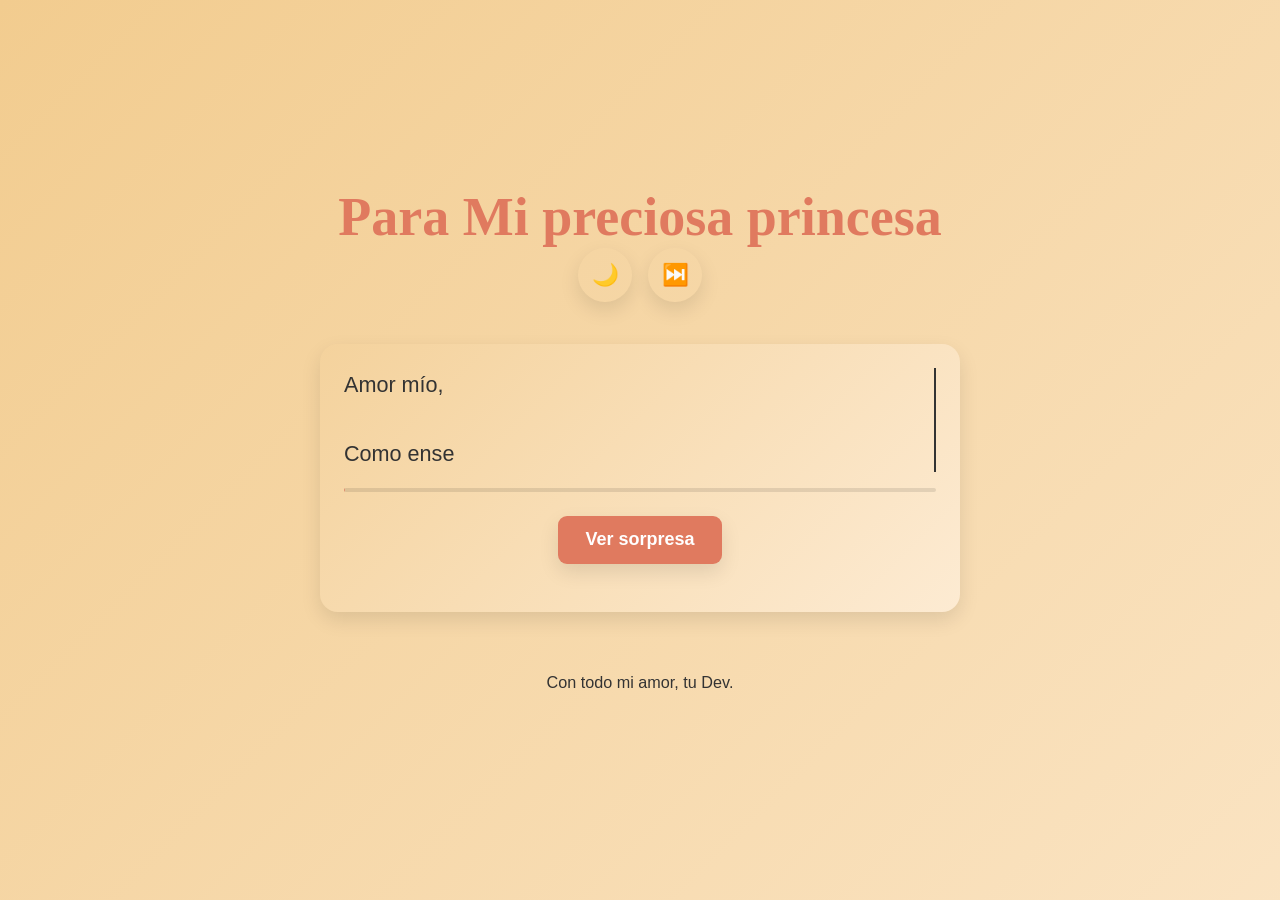
<file: index.html>
<!DOCTYPE html>
<html lang="es-CO" data-theme="light">

<head>
    <meta charset="UTF-8">
    <meta name="viewport" content="width=device-width,initial-scale=1.0,viewport-fit=cover">
    <meta name="description"
        content="Carta romántica interactiva: una experiencia táctil y optimizada para iPhone 14 Pro, Android y escritorio.">
    <meta name="robots" content="index,follow">
    <link rel="canonical" href="https://tudominio.com/ruta-actual">

    <title>Carta para Mi preciosa princesa</title>
    <meta name="theme-color" content="#e07a5f">
    <meta name="format-detection" content="telephone=no">
    <meta name="apple-mobile-web-app-capable" content="yes">
    <meta name="apple-mobile-web-app-title" content="Carta para Mi princesa">
    <meta name="apple-mobile-web-app-status-bar-style" content="black-translucent">

    <!-- Open Graph -->
    <meta property="og:type" content="article">
    <meta property="og:title" content="Carta para Mi preciosa princesa">
    <meta property="og:description" content="Carta romántica interactiva para iPhone 14 Pro">
    <meta property="og:locale" content="es_CO">

    <!-- Twitter Card -->
    <meta name="twitter:card" content="summary_large_image">
    <meta name="twitter:title" content="Carta para Mi preciosa princesa">
    <meta name="twitter:description"
        content="Carta romántica interactiva: una experiencia táctil optimizada para iPhone 14 Pro, Android y escritorio.">

    <!-- DNS Prefetch -->
    <link rel="dns-prefetch" href="//fonts.googleapis.com">
    <link rel="dns-prefetch" href="//fonts.gstatic.com" crossorigin>
    <link rel="dns-prefetch" href="//cdnjs.cloudflare.com">

    <!-- Preconnect -->
    <link rel="preconnect" href="https://fonts.googleapis.com">
    <link rel="preconnect" href="https://fonts.gstatic.com" crossorigin>

    <!-- Structured data (Article) -->
    <script type="application/ld+json">
  {
    "@context": "https://schema.org",
    "@type": "Article",
    "headline": "Carta para Mi preciosa princesa",
    "description": "Carta romántica interactiva optimizada para móviles y escritorio.",
    "author": {
      "@type": "Person",
      "name": "Dev"
    },
    "datePublished": "2025-08-12",
    "image": "/images/carta-preview.png",
    "inLanguage": "es-CO"
  }
  </script>

    <style>
        :root {
            /* safe-area insets for notch devices */
            --safe-top: env(safe-area-inset-top, 0px);
            --safe-bottom: env(safe-area-inset-bottom, 0px);

            /* color palette */
            --color-bg-light-start: #f2cc8f;
            --color-bg-light-end: #fff1e0;
            --color-bg-dark-start: #4b3f72;
            --color-bg-dark-end: #1a1a1a;
            --color-bg-gradient: linear-gradient(135deg, var(--color-bg-light-start), var(--color-bg-light-end));
            --color-text: #333;
            --color-text-dark: #eee;
            --color-primary: #e07a5f;
            --color-accent: #f2cc8f;
            --shadow-sm: 0 4px 10px rgba(0, 0, 0, 0.05);
            --shadow: 0 8px 20px rgba(0, 0, 0, 0.1);

            /* typography */
            --font-base: 'Open Sans', -apple-system, BlinkMacSystemFont, sans-serif;
            --font-fancy: 'Dancing Script', cursive;
            --fs-min: 14px;
            --fs-max: 18px;

            /* spacing scale */
            --space-xs: clamp(4px, 1vw, 8px);
            --space-sm: clamp(8px, 2vw, 16px);
            --space-md: clamp(12px, 3vw, 24px);
            --space-lg: clamp(16px, 4vw, 32px);

            /* radii */
            --radius-sm: 0.5rem;
            --radius-md: 1rem;
            --radius-lg: 2rem;

            /* animation speed */
            --speed: 0.6s;

            /* reservar proporción y tamaño intrínseco para imágenes */
            --ar-img-default: 16/9;
            --img-intrinsic-width: 800px;
            --img-intrinsic-height: 450px;
            transition: background var(--speed) ease, color var(--speed) ease;
            --color-bg-gradient: linear-gradient(135deg,
                    var(--color-bg-light-start),
                    var(--color-bg-light-end));
            --color-text: #333;
        }

        @media (prefers-color-scheme: dark) {
            :root:not([data-theme]) {
                --color-bg-gradient: linear-gradient(135deg,
                        var(--color-bg-dark-start),
                        var(--color-bg-dark-end));
                --color-text: var(--color-text-dark);
            }
        }

        [data-theme="dark"] {
            --color-bg-gradient: linear-gradient(135deg,
                    var(--color-bg-dark-start),
                    var(--color-bg-dark-end));
            --color-text: var(--color-text-dark);
        }

        html {
            /* safe-area fallback for older iOS */
            padding-top: constant(safe-area-inset-top);
            padding-top: var(--safe-top);
            padding-bottom: var(--safe-bottom);

            font-size: clamp(var(--fs-min), 4vw, var(--fs-max));
            scroll-behavior: smooth;
            scroll-padding-top: var(--safe-top);
            -webkit-text-size-adjust: 100%;
            /* coment: evita zoom automático y respeta clamp() en Safari iOS */
        }

        body,
        main {
            /* coment: frena rebotes de scroll y evita propagación de overscroll */
            overscroll-behavior: contain;
            transition: background var(--speed) ease, color var(--speed) ease;
        }

        body {
            margin: 0;
            padding: 0;
            padding-inline: clamp(var(--space-md), 5vw, var(--space-lg));
            font-family: var(--font-base);
            line-height: 1.6;
            color: var(--color-text);
            background: var(--color-bg-gradient);
            background-size: 200% 100%;
            transition: background var(--speed), color var(--speed);
            display: flex;
            align-items: center;
            justify-content: center;
            min-height: 100vh;
            overflow-x: hidden;
            touch-action: pan-y pinch-zoom;
        }

        main {
            width: 100%;
            max-width: 100%;
            display: grid;
            grid-template-rows: auto 1fr auto;
            gap: var(--space-md);
            contain: layout;
            scroll-snap-type: y proximity;
        }

        @media (min-width: 400px) {
            main {
                max-width: min(500px, 100%);
            }
        }

        @media (min-width: 768px) {
            main {
                max-width: min(720px, 100%);
            }
        }

        .card {
            border-radius: var(--radius-md);
            box-shadow: var(--shadow);
            padding: var(--space-md);
            animation: fadeInUp var(--speed) ease;
            backface-visibility: hidden;
            contain: layout;
            contain-intrinsic-size: 280px 160px;
            /* coment: ancho×alto aproximado de la tarjeta */
            container-type: inline-size;
            /* coment: habilita container queries en el ancho */
            container-name: card;
            /* coment: nombra el contenedor para referenciar */
        }

        .card {
            background-color: var(--color-accent);
            /* coment: respaldo color sólido */
            background-image: var(--color-bg-gradient);
            /* coment: gradiente para efecto parallax */
            background-size: 150% 150%;
            /* coment: amplía área de fondo para movimiento */
            background-position: center center;
            /* coment: posición inicial centrada */
            transition: transform var(--speed) ease,
                /* coment: animar movimiento y gradiente */
                background-position calc(var(--speed) * 1.2) ease;
        }

        .card>* {
            opacity: 0;
            animation: fadeInUp var(--speed) ease forwards;
            animation-delay: 0s;
        }

        /* animación escalonada */
        .card>*:nth-child(1) {
            animation-delay: 0.1s;
        }

        .card>*:nth-child(2) {
            animation-delay: 0.2s;
        }

        .card>*:nth-child(3) {
            animation-delay: 0.3s;
        }

        .card>*:nth-child(4) {
            animation-delay: 0.4s;
        }

        .card>*:nth-child(5) {
            animation-delay: 0.5s;
        }

        /* puedes extender según la cantidad de elementos */

        @media (prefers-reduced-motion: reduce) {
            .card>* {
                animation: none !important;
                opacity: 1 !important;
            }
        }

        @container card (max-width: 400px) {
            .card {
                padding: var(--space-sm);
                /* coment: menos padding en tarjetas estrechas */
            }
        }

        @container card (min-width: 401px) and (max-width: 720px) {
            .card {
                padding: var(--space-md);
                /* coment: padding medio en ancho intermedio */
                grid-template-columns: 1fr 1fr;
                /* coment: disposición a dos columnas si cabe */
                gap: var(--space-sm);
            }
        }

        @container card (min-width: 721px) {
            .card {
                padding: var(--space-lg);
                /* coment: más padding en tarjetas amplias */
                grid-template-columns: repeat(3, 1fr);
                /* coment: hasta tres columnas internas */
                gap: var(--space-md);
            }
        }

        .card:hover {
            will-change: transform, opacity;
            /* coment: crea capa GPU solo al interactuar */
            transform: translateY(-4px);
            background-position: 80% 20%;
            /* coment: desplaza gradiente al interactuar */
        }

        @media (prefers-reduced-motion: reduce) {
            .card {
                transition: transform var(--speed) ease;
                /* coment: omite movimiento de fondo si reduce-motion */
            }
        }

        header {
            text-align: center;
        }

        header h1 {
            margin: 0;
            font-family: var(--font-fancy);
            color: var(--color-primary);
            font-size: clamp(2rem, 6vw, 3rem);
            line-height: 1.1;
            animation: popIn var(--speed) ease;
            backface-visibility: hidden;
        }

        .controls {
            display: flex;
            justify-content: center;
            align-items: center;
            gap: var(--space-sm);
        }

        .toggle,
        .skip {
            position: relative;
            overflow: hidden;
            display: inline-flex;
            align-items: center;
            justify-content: center;
            width: clamp(2.75rem, 10vw, 3rem);
            height: clamp(2.75rem, 10vw, 3rem);
            min-width: 44px;
            min-height: 44px;
            font-size: 1.2rem;
            background: none;
            border: none;
            border-radius: 50%;
            color: var(--color-text);
            cursor: pointer;
            transition: transform var(--speed), outline var(--speed);
            touch-action: manipulation;
        }

        .toggle,
        .skip,
        button.main {
            /* coment: padding lógico para ampliar área de toque sin romper diseño */
            padding: max(0.75rem, 22px) max(1rem, 22px);
            min-width: 44px;
            box-shadow: var(--shadow);
            transition: transform var(--speed) ease,
                box-shadow var(--speed) ease;
            min-height: 44px;
            user-select: none;
            /* coment: evita selección accidental de texto */
        }

        @media (pointer: coarse) {

            .toggle,
            .skip,
            button.main {
                touch-action: manipulation;
                /* coarse touch */
            }
        }

        .toggle:focus-visible,
        .skip:focus-visible,
        button.main:focus-visible {
            outline: 2px solid var(--color-primary);
            outline-offset: var(--space-sm);
        }

        .toggle:hover,
        .toggle:focus-visible,
        .skip:hover,
        .skip:focus-visible,
        button.main:hover,
        button.main:focus-visible {
            transform: scale(1.05) rotate(1deg);
            box-shadow: 0 8px 16px rgba(0, 0, 0, 0.2);
            will-change: transform, box-shadow;
        }

        .toggle:active,
        .skip:active,
        button.main:active {
            transform: scale(0.95) rotate(0deg);
            box-shadow: 0 4px 8px rgba(0, 0, 0, 0.15);
        }

        @media (prefers-reduced-motion: reduce) {

            .toggle,
            .skip,
            button.main {
                transition: box-shadow var(--speed) ease;
            }

            .toggle:hover,
            .toggle:focus-visible,
            .skip:hover,
            .skip:focus-visible,
            button.main:hover,
            button.main:focus-visible,
            .toggle:active,
            .skip:active,
            button.main:active {
                transform: none;
            }
        }

        @media (forced-colors: active) {

            .toggle:hover,
            .toggle:focus-visible,
            .skip:hover,
            .skip:focus-visible,
            button.main:hover,
            button.main:focus-visible {
                box-shadow: none;
                outline: 2px solid Highlight;
            }
        }

        .toggle::after,
        .skip::after {
            content: '';
            position: absolute;
            width: 200%;
            height: 200%;
            top: 50%;
            left: 50%;
            background: rgba(255, 255, 255, 0.3);
            border-radius: 50%;
            transform: translate(-50%, -50%) scale(0);
            opacity: 0;
            transition: transform 0.6s ease, opacity 0.6s ease;
        }

        .ripple::after {
            transform: translate(-50%, -50%) scale(1);
            opacity: 1;
            transition: none;
        }

        .text {
            overflow: hidden;
            border-right: 2px solid currentColor;
            white-space: pre-wrap;
            word-break: break-word;
            font-family: var(--font-base);
            font-size: clamp(1rem, 4vw, 1.2rem);
            margin-bottom: var(--space-sm);
            min-height: calc(1rem * 1.2 * 3);
            /* coment: espacio para 3 líneas con line-height 1.2 */
        }

        .progress {
            width: 100%;
            height: 4px;
            background: rgba(0, 0, 0, 0.1);
            border-radius: 2px;
            overflow: hidden;
            margin-bottom: var(--space-md);
            contain: layout;
        }

        .progress-bar {
            width: 100%;
            height: 100%;
            background: var(--color-primary);
            transform-origin: left;
            transform: scaleX(0);
            transition: transform var(--speed) ease;
        }

        .progress-bar.animating {
            will-change: transform;
            /* coment: capa GPU solo mientras dura la animación */
        }

        button.main {
            display: block;
            margin: var(--space-md) auto;
            padding: 0.75rem 1.5rem;
            font-family: var(--font-base);
            font-weight: 600;
            font-size: clamp(0.9rem, 3vw, 1rem);
            color: #fff;
            background: var(--color-primary);
            border: none;
            border-radius: var(--radius-sm);
            box-shadow: var(--shadow);
            cursor: pointer;
            transition: background var(--speed), transform var(--speed), outline var(--speed);
        }

        #btn-sorpresa[aria-expanded="true"] {
            background: #c2595a;
            animation: heartbeat 1s infinite ease-in-out;
        }

        #sorpresa {
            display: none;
            margin-top: var(--space-md);
            text-align: center;
            font-family: var(--font-base);
            font-size: clamp(1.1rem, 4vw, 1.3rem);
            color: var(--color-primary);
            animation: fadeIn 0.5s ease forwards;
        }

        [aria-expanded="true"]+#sorpresa {
            display: block;
        }

        aside {
            text-align: center;
            font-size: 0.9rem;
            opacity: 0;
            animation: fadeInUp var(--speed) 0.2s ease forwards;
        }

        @keyframes fadeIn {
            from {
                opacity: 0;
            }

            to {
                opacity: 1;
            }
        }

        @keyframes fadeInUp {
            from {
                opacity: 0;
                transform: translateY(20px);
            }

            to {
                opacity: 1;
                transform: translateY(0);
            }
        }

        @keyframes popIn {
            from {
                transform: scale(0.8);
            }

            to {
                transform: scale(1);
            }
        }

        @keyframes heartbeat {

            0%,
            100% {
                transform: scale(1);
            }

            50% {
                transform: scale(1.1);
            }
        }

        @media (prefers-reduced-motion: reduce) {

            *,
            *::before,
            *::after {
                animation: none !important;
                transition: none !important;
            }
        }

        @media (forced-colors: active) {

            /* coment: deshabilitar ajustes automáticos de forced-colors */
            * {
                forced-color-adjust: none;
            }

            /* coment: fondo y texto principales con colores de sistema */
            body {
                background-color: Canvas;
                color: CanvasText;
            }

            /* coment: tarjetas con borde y fondo de alto contraste */
            .card {
                background-color: Field;
                border: 2px solid CanvasText;
                color: CanvasText;
            }

            /* coment: controles interactivos adaptados al modo forzado */
            .toggle,
            .skip,
            button.main {
                background-color: ButtonFace;
                color: ButtonText;
            }

            /* coment: foco muy visible usando Highlight */
            .toggle:focus-visible,
            .skip:focus-visible,
            button.main:focus-visible {
                outline: 2px solid Highlight;
                outline-offset: var(--space-sm);
            }

            /* coment: barra de progreso siempre legible */
            .progress {
                background-color: GrayText;
            }

            .progress-bar {
                background-color: Highlight;
            }
        }

        .visually-hidden {
            position: absolute;
            width: 1px;
            height: 1px;
            margin: -1px;
            border: 0;
            padding: 0;
            clip: rect(0 0 0 0);
            overflow: hidden;
            white-space: nowrap;
        }
    </style>

</head>

<body>
    <a href="#content" class="visually-hidden">Saltar al contenido</a>

    <main id="content" role="main">
        <header role="banner">
            <h1 id="title">Para Mi preciosa princesa</h1>

            <nav class="controls" aria-label="Controles de la carta">
                <button type="button" class="toggle" id="theme-toggle" aria-label="Cambiar tema"
                    aria-pressed="false">🌙</button>
                <button type="button" class="skip" id="skip-btn" aria-label="Saltar animación">⏭️</button>
            </nav>
        </header>

        <figure class="card" aria-labelledby="title">

            <article id="carta" class="text" lang="es" aria-live="polite" aria-atomic="false">
                <!-- Contenido dinámico -->
            </article>

            <div class="progress" aria-label="Barra de progreso de lectura">
                <div class="progress-bar" id="progress-bar" role="progressbar" aria-valuemin="0" aria-valuemax="100"
                    aria-valuenow="0"></div>
            </div>

            <button type="button" id="btn-sorpresa" class="main" aria-controls="sorpresa" aria-expanded="false">Ver
                sorpresa</button>

            <div id="sorpresa" aria-label="Mensaje sorpresa" aria-live="assertive" aria-hidden="true">
                ¡Te amo más allá de las estrellas! ⭐
            </div>
        </figure>

        <aside role="contentinfo">
            <p>Con todo mi amor, tu Dev.</p>
        </aside>
    </main>

    <script defer>

        (function () {
            'use strict';

            // --- Configuración ---
            const CHAR_INTERVAL_MS = 50;
            const DOUBLE_TAP_MS = 300;
            const VIBRATE_ENABLED =
                typeof navigator !== 'undefined' &&
                typeof navigator.vibrate === 'function';
            const supportsRequestIdle = typeof requestIdleCallback === 'function';
            const preferReducedMotion =
                typeof window !== 'undefined' &&
                window.matchMedia &&
                window.matchMedia('(prefers-reduced-motion: reduce)')
                    .matches;

            // --- Mensaje (mantengo exactamente el texto original) ---
            const MSG = `Amor mío,

Como enseñaban los sabios de la antigüedad: lo más valioso no está en las palabras grandiosas sino en la constancia del alma. A tu lado encuentro esa calma y ese bien. Te amo infinitamente. Gracias por tolerarme —por tu paciencia, por tus risas que me devuelven entero y por aceptar mis defectos como quien cuida una luz frágil pero verdadera.

Prometo honrar este cariño con la misma sencillez y firmeza con la que los antiguos buscaban la virtud: con respeto, atención y gratitud diaria. Eres mi refugio y mi alegría.

Con todo mi amor,
Tu Inge.

`;

            // --- Elementos del DOM (resueltos una sola vez) ---
            const cont = document.getElementById('carta');
            const progressBar = document.getElementById('progress-bar');
            const skipBtn = document.getElementById('skip-btn');
            const sorpresaBtn = document.getElementById('btn-sorpresa');
            const sorpresa = document.getElementById('sorpresa');
            const themeToggle = document.getElementById('theme-toggle');
            const root = document.documentElement;

            if (!cont || !progressBar) {
                // Si por alguna razón el HTML cambió, abortamos rápidas y evitamos errores.
                console.warn('Elementos esperados no encontrados: cancelando script mejorado.');
                return;
            }

            // --- Estado interno ---
            const totalChars = MSG.length;
            let charIndex = 0;
            let rafId = null;
            let lastFrameTime = 0;
            let accumulated = 0;
            let running = false;
            let lastTap = 0;
            let finished = false;

            // Preparar progressBar: animar con GPU, y fallback width
            progressBar.style.willChange = 'transform, width';
            progressBar.style.transformOrigin = 'left center';
            progressBar.style.transform = 'scaleX(0)';
            progressBar.style.width = '0%';

            // --- Helpers ---
            function safeVibrate(pattern) {
                if (VIBRATE_ENABLED) {
                    try { navigator.vibrate(pattern); } catch (e) { /* ignore */ }
                }
            }

            function setProgressRatio(ratio) {
                // ratio en [0,1]
                ratio = Math.max(0, Math.min(1, ratio));
                const percent = ratio * 100;
                const scale = 'scaleX(' + ratio + ')';

                // GPU transform + vendor prefix
                progressBar.style.transform = scale;
                progressBar.style.webkitTransform = scale;

                // Fallback width para asegurar visibilidad
                progressBar.style.width = percent + '%';

                // Actualizar accesibilidad
                progressBar.setAttribute('aria-valuenow', Math.round(percent));
            }

            function finishTyping() {
                if (finished) return;
                finished = true;
                running = false;
                if (rafId) { cancelAnimationFrame(rafId); rafId = null; }
                // Escribir el texto completo de forma atómica:
                cont.textContent = MSG;
                setProgressRatio(1);
                cont.style.borderRight = 'none';
                // Actualizar aria
                cont.setAttribute('aria-busy', 'false');
                // Liberar listeners no necesarios
                removeRuntimeListeners();
                // vibración breve
                safeVibrate(50);
            }

            function removeRuntimeListeners() {
                // Quitamos listeners que ya no necesitamos para evitar retenciones
                skipBtn.removeEventListener('click', onSkipClick, false);
                cont.parentElement.removeEventListener('pointerup', onParentPointerUp, false);
                document.removeEventListener('keydown', onKeydown, false);
                // no eliminamos sorpresa/tema porque son controles válidos después
            }

            // --- Loop de "typing" controlado por rAF ---
            function tick(now) {
                if (!running) return;
                if (!lastFrameTime) lastFrameTime = now;
                const delta = now - lastFrameTime;
                lastFrameTime = now;
                accumulated += delta;

                // Si la persona prefiere reducir movimiento, saltamos animación y mostramos todo
                if (preferReducedMotion) {
                    finishTyping();
                    return;
                }

                const interval = CHAR_INTERVAL_MS;
                // Producir caracteres según tiempo acumulado
                while (accumulated >= interval && charIndex < totalChars) {
                    // Agregar el siguiente carácter
                    cont.textContent += MSG.charAt(charIndex);
                    charIndex += 1;
                    accumulated -= interval;
                }

                // Actualizar progreso (solo transform)
                setProgressRatio(charIndex / totalChars);

                if (charIndex >= totalChars) {
                    finishTyping();
                    return;
                }

                rafId = requestAnimationFrame(tick);
            }

            function startTyping() {
                if (running || finished) return;
                running = true;
                lastFrameTime = 0;
                accumulated = 0;
                // aria
                cont.setAttribute('aria-busy', 'true');
                // Comenzar loop
                rafId = requestAnimationFrame(tick);
            }

            // --- Event handlers ---
            function onSkipClick(e) {
                // debounce mínima para evitar doble ejecución accidental
                finishTyping();
                safeVibrate(50);
            }

            function onParentPointerUp(e) {
                // Usamos pointer events: funcionará para touch + mouse + pen
                // Detectar doble-tap (rápido) para terminar la escritura
                const now = Date.now();
                if (now - lastTap < DOUBLE_TAP_MS) {
                    finishTyping();
                }
                lastTap = now;
            }

            function onSorpresaClick(e) {
                const expanded = sorpresaBtn.getAttribute('aria-expanded') === 'true';
                const next = !expanded;
                sorpresaBtn.setAttribute('aria-expanded', String(next));
                sorpresaBtn.textContent = next ? 'Ocultar sorpresa' : 'Ver sorpresa';
                // Mostrar/ocultar usando display (HTML original usa display)
                sorpresa.style.display = next ? 'block' : 'none';
                if (next) {
                    // animar por CSS si existe; solo forzamos reflow mínimo para que la animación empiece
                    try { sorpresa.style.animation = 'fadeIn 0.5s ease forwards'; } catch (err) { /* ignore */ }
                }
                safeVibrate([30, 20, 30]);
            }

            // Aplica tema: atributo + clases para compatibilidad CSS
            function applyTheme(theme) {
                // 1. Attribute
                root.setAttribute('data-theme', theme);
                // 2. ClassList (para selectores .light / .dark)
                root.classList.remove('light', 'dark');
                root.classList.add(theme);

                // Actualiza botón
                themeToggle.textContent = theme === 'light' ? '🌙' : '☀️';
                themeToggle.setAttribute('aria-pressed', String(theme === 'dark'));

                // Persiste en localStorage sin bloquear
                const save = () => {
                    try {
                        localStorage.setItem('theme', theme);
                    } catch (e) {
                        // ignorar errores de storage
                    }
                };
                if (supportsRequestIdle) {
                    requestIdleCallback(save, { timeout: 2000 });
                } else {
                    setTimeout(save, 0);
                }
            }

            function onThemeToggleClick() {
                // efecto ripple
                themeToggle.classList.add('ripple');
                setTimeout(() => themeToggle.classList.remove('ripple'), 600);

                // alterna tema basándose en la clase actual
                const current = root.classList.contains('light') ? 'dark' : 'light';
                applyTheme(current);
                safeVibrate(20);
            }

            function onKeydown(e) {
                if (e.key === 's' || e.key === 'S') {
                    finishTyping();
                }
            }

            function readSavedThemeOrSystem() {
                try {
                    const stored = localStorage.getItem('theme');
                    if (stored === 'light' || stored === 'dark') {
                        return stored;
                    }
                } catch (e) {
                    // ignorar
                }
                if (
                    window.matchMedia &&
                    window.matchMedia('(prefers-color-scheme: dark)').matches
                ) {
                    return 'dark';
                }
                return 'light';
            }

            function init() {
                // Estado inicial del contenedor
                cont.textContent = '';
                cont.style.borderRight = ''; // dejar al CSS decidir mientras tipeamos

                // Empezar tipado (si reduce-motion: se acabará en finishTyping)
                startTyping();

                // Listeners runtime (pointer events y click)
                // passive:true for scroll/touch handlers only; pointerup shouldn't be passive
                const parent = cont.parentElement;
                if (parent) parent.addEventListener('pointerup', onParentPointerUp, false);

                // Skip and controls
                skipBtn.addEventListener('click', onSkipClick, false);
                sorpresaBtn.addEventListener('click', onSorpresaClick, false);
                themeToggle.addEventListener('click', onThemeToggleClick, false);

                // Keyboard shortcut
                document.addEventListener('keydown', onKeydown, false);

                // Apply saved theme
                applyTheme(readSavedThemeOrSystem());
            }

            // Ejecutar cuando el DOM esté listo (este script debe colocarse con defer)
            if (document.readyState === 'loading') {
                document.addEventListener('DOMContentLoaded', init, { once: true });
            } else {
                // Ya listo
                init();
            }

            // Export para debugging leve (no requerido; no rompe API)
            // Si se quiere preservar "API pública" exponer en window bajo namespace opcional
            try {
                window.__cartaApp = window.__cartaApp || {};
                window.__cartaApp.finishTyping = finishTyping;
            } catch (e) { /* ignore non-writable window in some envs */ }

        }());
    </script>

</body>

</html>
</file>
